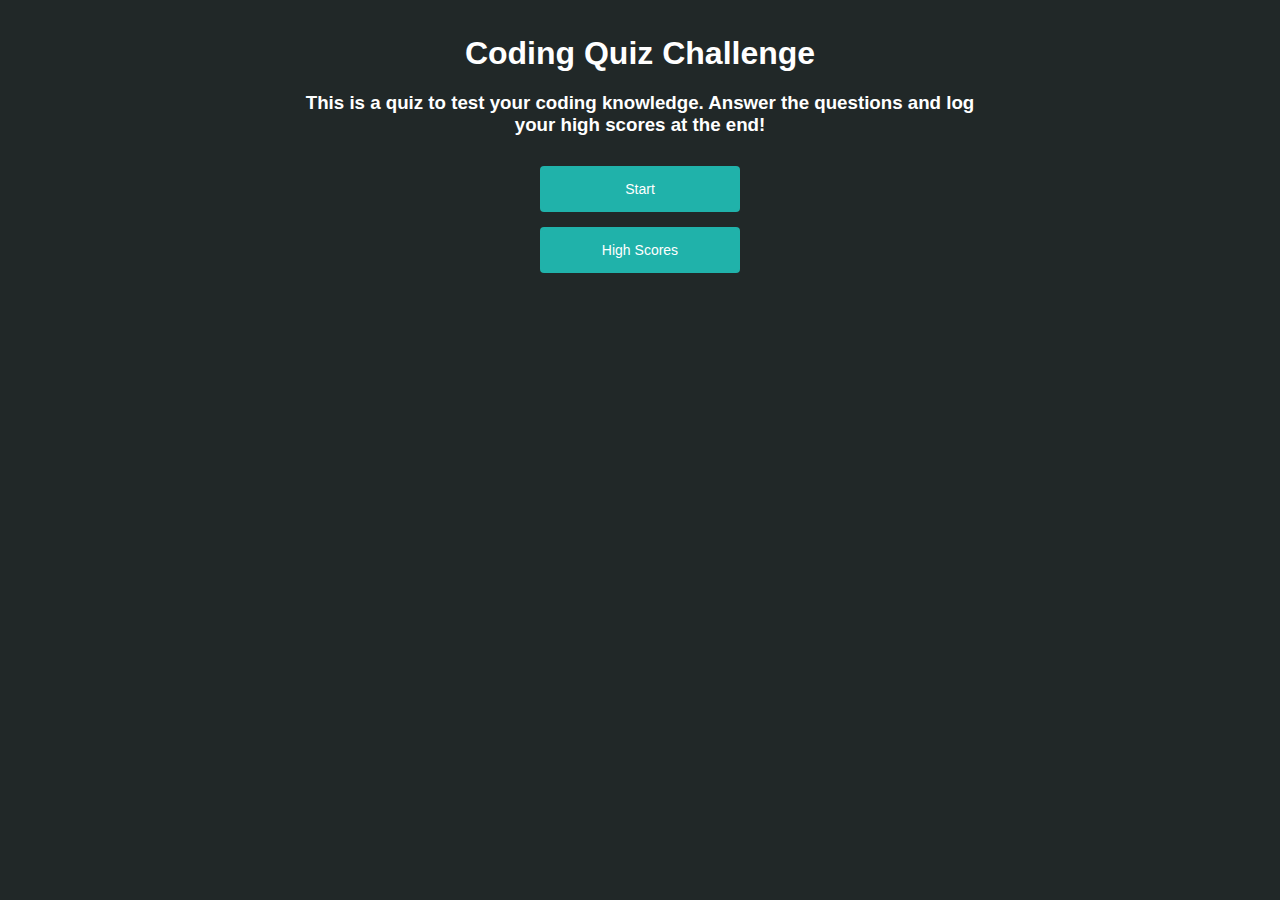
<file: index.html>
<!DOCTYPE html>
<html lang="en">
<head>
    <meta charset="UTF-8">
    <meta http-equiv="X-UA-Compatible" content="IE=edge">
    <meta name="viewport" content="width=device-width, initial-scale=1.0">
    <title>Quiz</title>
    <link rel="stylesheet" href="./assets/styles.css">
</head>
<body>
    <div class="container">
        <div id="home" class="flex-column flex-center">
        <h1>Coding Quiz Challenge</h1>
        <h3>This is a quiz to test your coding knowledge. Answer the questions and log your high scores at the end!</h3>
        <a href="./game.html" class="btn">Start</a>
        <a href="./highscores.html" id="highscore-btn" class="btn">High Scores</a>
    </div>

    
</body>
</html>
</file>
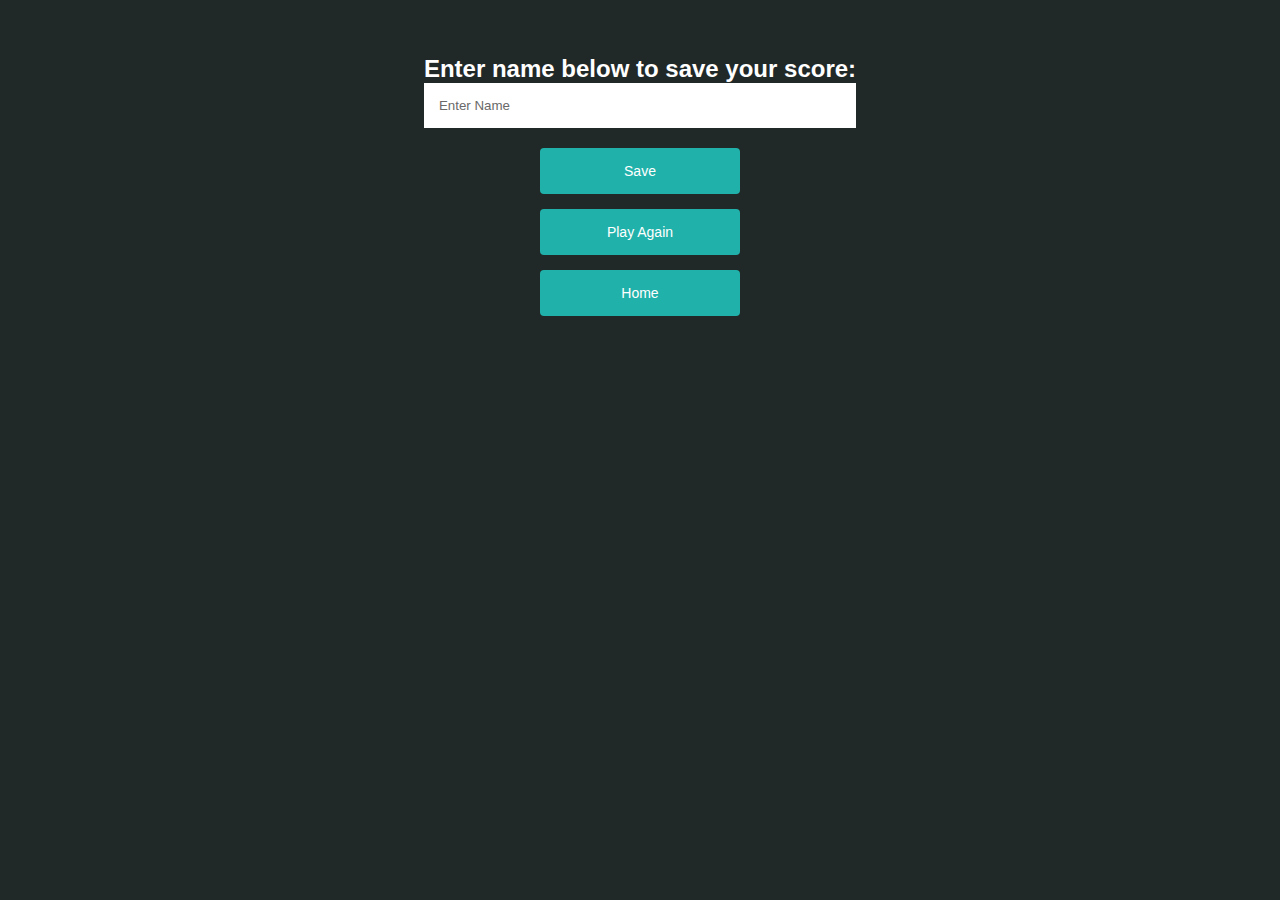
<file: end.html>
<!DOCTYPE html>
<html lang="en">
<head>
    <meta charset="UTF-8">
    <meta http-equiv="X-UA-Compatible" content="IE=edge">
    <meta name="viewport" content="width=device-width, initial-scale=1.0">
    <title>Nice Work!</title>
    <link rel="stylesheet" href="./assets/styles.css">
</head>
<body>
    <div class="container">
        <div id="end" class="flex-center flex-column">
            <h1 id="finalScore">0</h1>
            <form class="end-form-container">
                <h2 id="end-text">Enter name below to save your score:</h2>
                <input type="text" name="name" id="username" placeholder="Enter Name">
                <button class="btn" id="saveScoreBtn" type="submit" onclick="saveHighScore(event)">Save</button>
            </form>
            <a href="./game.html" class="btn">Play Again</a>
            <a href="./index.html" class="btn">Home</a>
        </div>
    </div>
    <script src="./assets/end.js"></script>
</body>
</html>
</file>
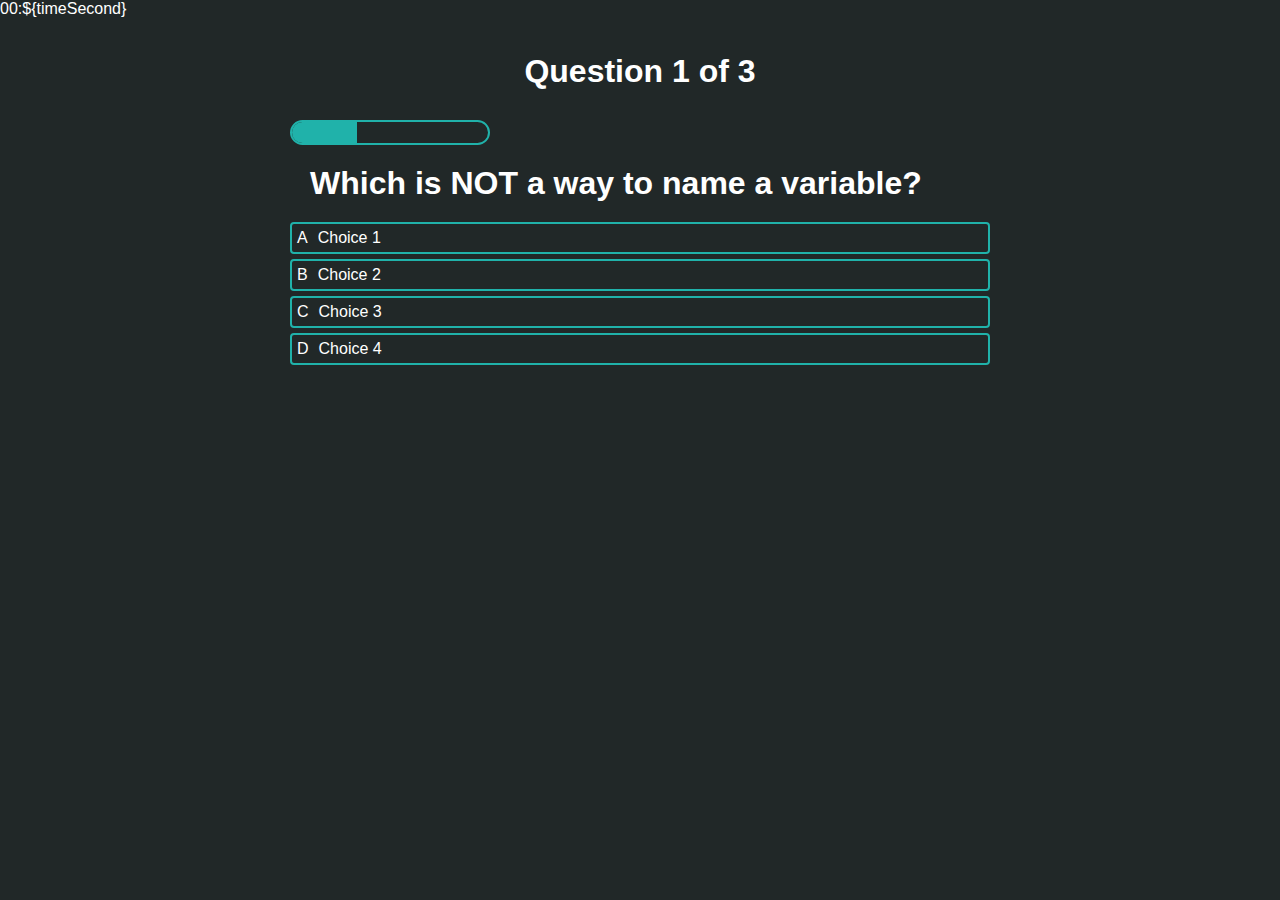
<file: game.html>
<!DOCTYPE html>
<html lang="en">
<head>
    <meta charset="UTF-8">
    <meta http-equiv="X-UA-Compatible" content="IE=edge">
    <meta name="viewport" content="width=device-width, initial-scale=1.0">
    <title>Quiz Time</title>
    <link rel="stylesheet" href="./assets/styles.css">
    <link rel="stylesheet" href="./assets/game.css">
</head>
<body>
    <div id=header>
        <p>00:00</p>
    </div>
    <div class="container">
        <div id="game" class="justify-center flex-column">
            <div id="hud">
                <div class="hud-item">
                    <h1 id="progressText" class="hud-prefix">Question</h1>
                    <div id="progressBar">
                        <div id="progressBarFull">
                        </div>
                        <div class="hud-item">
                            <p class="hud-prefix">Score</p>
                            <h1 class="hud-main-text" id="score">0</h1>
                        </div>
                    </div>
                    <h1 id="question">What is the answer to this question?</h1>
                    <div class="choice-container">
                        <p class="choice-prefix">A</p>
                        <p class="choice-text" data-id="1">Choice 1</p>
                    </div>
                    <div class="choice-container">
                        <p class="choice-prefix">B</p>
                        <p class="choice-text" data-id="2">Choice 2</p>
                    </div>
                    <div class="choice-container">
                        <p class="choice-prefix">C</p>
                        <p class="choice-text" data-id="3">Choice 3</p>
                    </div>
                    <div class="choice-container">
                        <p class="choice-prefix">D</p>
                        <p class="choice-text" data-id="4">Choice 4</p>
                    </div>
                </div>
            </div>
        </div>
    </div>
    <script src="./assets/game.js"></script>
</body>
</html>
</file>
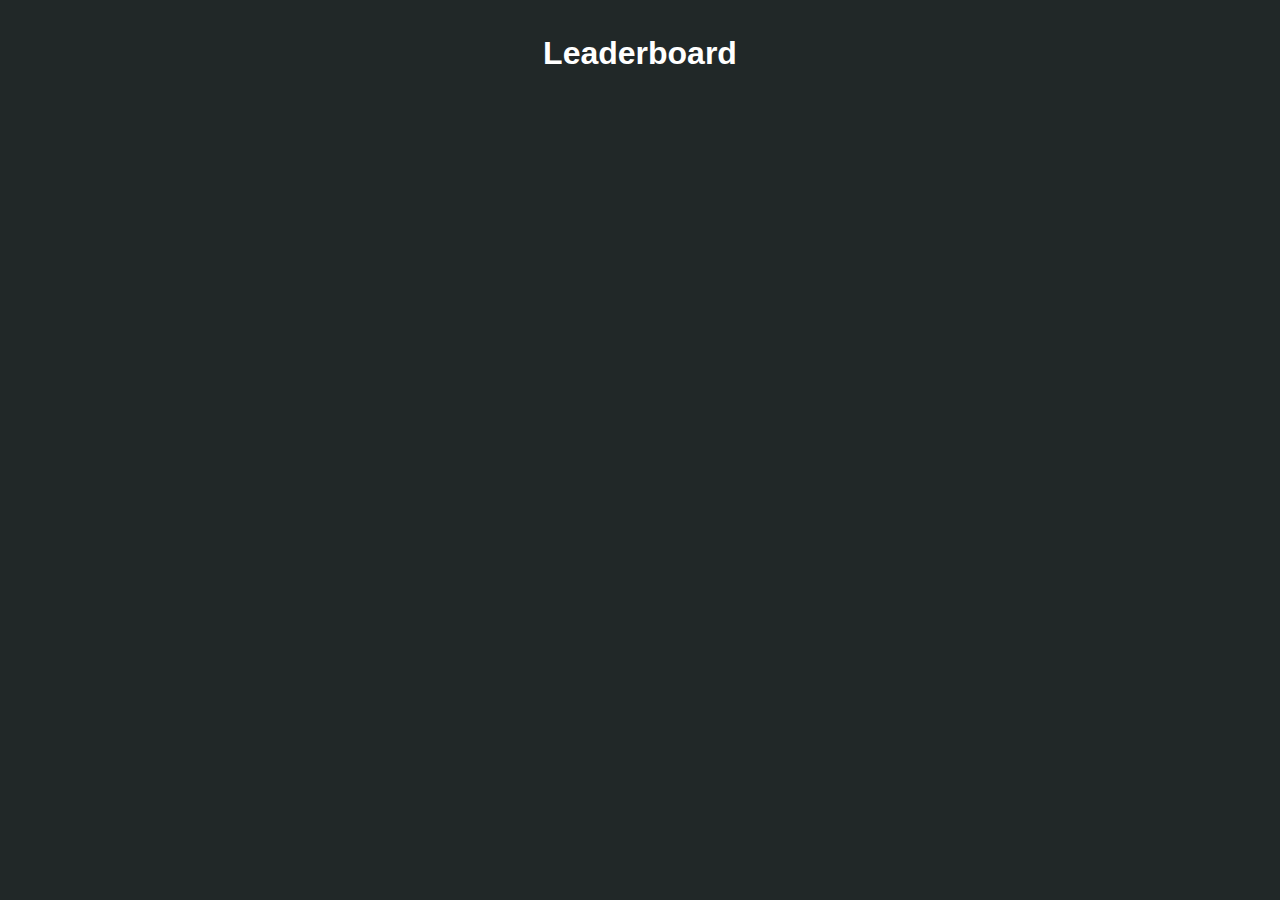
<file: highscores.html>
<!DOCTYPE html>
<html lang="en">
<head>
    <meta charset="UTF-8">
    <meta http-equiv="X-UA-Compatible" content="IE=edge">
    <meta name="viewport" content="width=device-width, initial-scale=1.0">
    <title>High Scores</title>
    <link rel="stylesheet" href="./assets/styles.css">
    <link rel="stylesheet" href="./assets/highscores.css">
</head>
<body>
    <div class="container">
        <div id="highScores" class="flex-center flex-column">
            <h1 id="finalScore">Leaderboard</h1>
            <ul id="highScoresList">
                <a href="./index.html" class="btn">Home</a>
            </ul>
        </div>
    </div>
    <script src="./assets/highscores.js"></script>
</body>
</html>
</file>
<file: assets/styles.css>
* {
    box-sizing:border-box;
    margin: 0;
    padding: 0;
}


body {
    background-color: rgb(33, 40, 40);
    font-family: Verdana, Geneva, Tahoma, sans-serif;
}

header {
    padding: 10px;
}

h1 {
    color: white;
    padding: 20px; 
}

h3 {
    color: white;
    margin-bottom: 30px;
    text-align: center;

}

p {
    color: white;
}

.container {
    width: 100%;
    height: 100%;
    display: flex; 
    justify-content: center; 
    max-width: 700px; 
    margin: 0 auto; 
    padding: 15px; 
}

.flex-column {
    display: flex; 
    flex-direction: column;
}

.flex-center {
    justify-content: center;
    align-items: center; 
}

.justify-center {
    justify-content: center;
}

.text-center {
    text-align: center;
}

.hidden {
    display: none;
}

.btn {
    font-size: 14px; 
    padding: 15px; 
    width: 200px;
    text-align: center; 
    margin-bottom: 15px;
    text-decoration: none;
    background-color: lightseagreen;
    color: white;
    border-radius: 4px;
}

.btn:hover {
    cursor: pointer;
    box-shadow: 0 0 2px lightgreen;
    transition: transform 150ms;
    transform: scale(1.03);
}

.btn[disabled]:hover {
    cursor: not-allowed;
    box-shadow: none;
    transform: none;
}

#highscore-btn {
    background-color: lightseagreen;
    color: white;
}

#highscore-btn:hover {
    cursor: pointer;
    box-shadow: 0 0 2px lightgreen;
    transition: transform 150ms;
    transform: scale(1.03);
}

/* end page css */
.end-form-container {
    width: 100%;
    display: flex;
    flex-direction:column;
    align-items: center;
    max-width: 480px;
}

h2 {
    color: white;
}

input {
    margin-bottom: 20px;
    width: 480px;
    padding: 15px; 
    border: none;
}

input::placeholder {
    color:dimgray;
}

#username {
    margin-bottom: 20px;
    width: 100%;
    outline: none;
}

#end-text {
    color: white; 
    text-align: center;
}

#saveScoreBtn {
    border:none;
}
</file>
<file: assets/game.css>
body {
    color: white;
}

header {
    padding-left: 40px;
}

.choice-container {
    display: flex;
    margin-bottom: 5px;
    width: 100%;
    border-radius: 4px;
    border: 2px solid lightseagreen;
    min-width: 700px;
}

.choice-container:hover {
    cursor: pointer;
    box-shadow: 0 0 2px lightgreen;
    transition: transform 100ms;
    transform: scale(1.01);
}

.choice-prefix {
    padding: 5px;
}

.choice-text {
    padding: 5px;
    width: 100%;
}

.correct {
    background-color: lightseagreen;
}

.incorrect {
    background-color: firebrick;
}

/*heads up display*/

#hud {
    display:flex;
    justify-content: space-between;
}

.hud-prefix {
    text-align: center;
}

.hud-main-text {
    text-align: center;
}

#progressBar {
    width: 200px;
    height: 25px;
    border: 2px solid lightseagreen;
    margin-top: 10px;
    border-radius: 30px;
    overflow: hidden;
}

#progressBarFull {
    height: 100%;
    background-color: lightseagreen;
    width: 0%;
}

@media screen and (max-width: 760px){
    .choice-container {
        min-width: 700px;
    }
}
</file>
<file: assets/highscores.css>
body {
    color: white;
}

#highScoresList {
    list-style: none;
    margin-bottom: 20px;
}

.highScore {
    margin-bottom: 20px;
}
</file>
